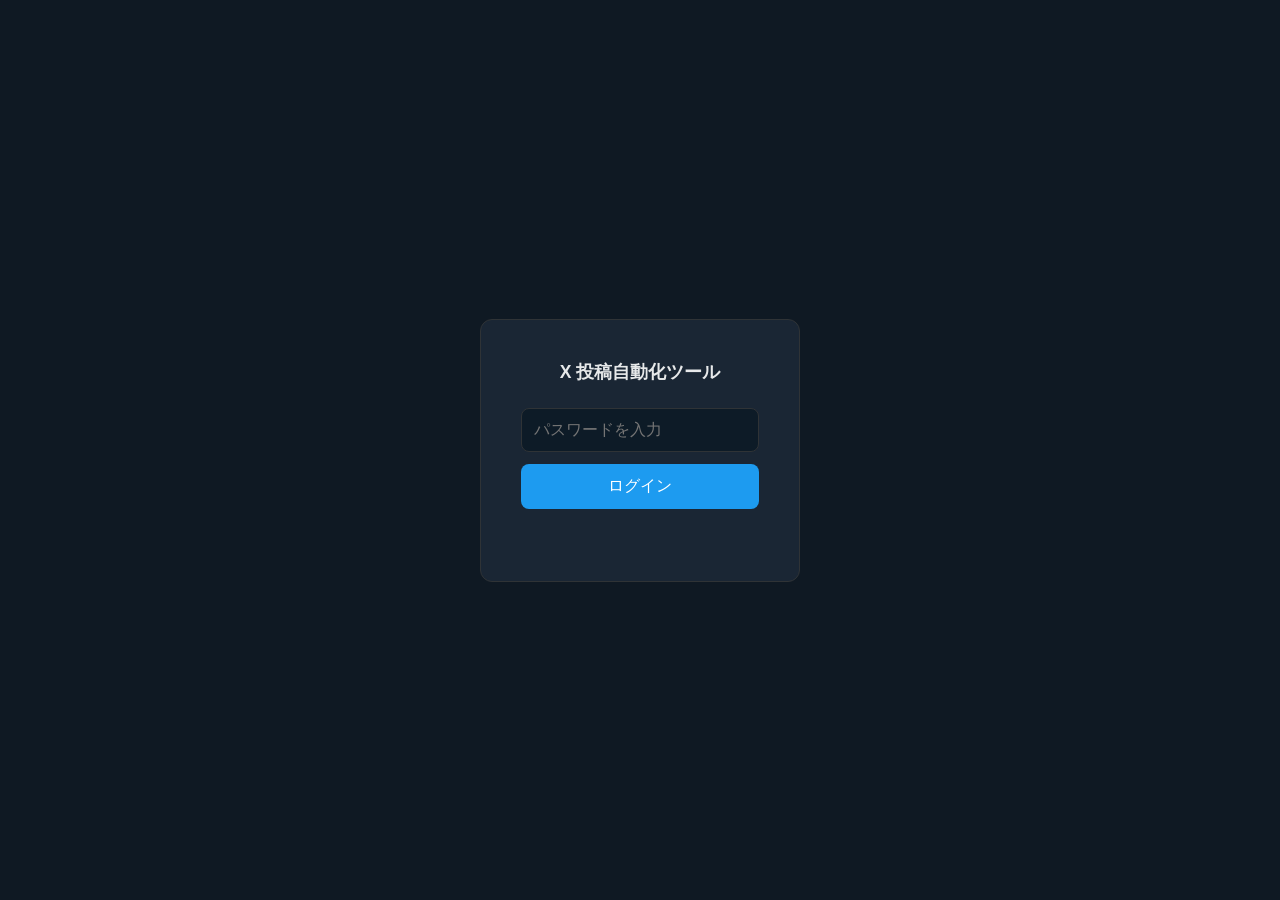
<file: frontend/index.html>
<!DOCTYPE html>
<html lang="ja">
<head>
  <meta charset="UTF-8" />
  <meta name="viewport" content="width=device-width, initial-scale=1.0" />
  <title>X 投稿自動化ツール</title>
  <link rel="stylesheet" href="css/styles.css" />
</head>
<body>

  <!-- Loading overlay -->
  <div id="loading-overlay">
    <div class="spinner"></div>
  </div>

  <!-- Toast container -->
  <div id="toast-container"></div>

  <!-- Navbar -->
  <nav class="navbar">
    <span class="navbar-title">X 投稿自動化ツール</span>
    <span id="health-indicator" class="health-dot" title="バックエンド状態を確認中"></span>
  </nav>

  <main class="container">

    <!-- Section 1: Goal Setup -->
    <section class="card">
      <h2>ゴールを設定する</h2>
      <form id="goal-form">
        <div class="form-group">
          <label for="goal-input">目標・目的 <span class="required">*</span></label>
          <textarea
            id="goal-input"
            placeholder="例: Pythonエンジニア向けにフォロワーを増やしたい"
            rows="3"
            required
          ></textarea>
        </div>
        <div class="form-group">
          <label for="context-input">追加コンテキスト（任意）</label>
          <textarea
            id="context-input"
            placeholder="例: 今日はFastAPIのTipsについて投稿したい"
            rows="2"
          ></textarea>
        </div>
        <div class="form-group form-group-inline">
          <label for="count-input">候補数</label>
          <input id="count-input" type="number" min="1" max="5" value="3" />
        </div>
        <button type="submit" class="btn btn-primary">ツイート候補を生成</button>
      </form>
    </section>

    <!-- Section 2: Tweet Cards -->
    <section id="tweets-section" style="display:none;">
      <h2>ツイート候補</h2>
      <div id="tweet-cards" class="tweet-grid"></div>
    </section>

    <!-- Section: Auto Post -->
    <section class="card">
      <h2>自動投稿設定</h2>
      <form id="autopost-form">
        <div class="form-group">
          <label for="autopost-goal">ゴール <span class="required">*</span></label>
          <textarea
            id="autopost-goal"
            placeholder="例: Pythonエンジニア向けにフォロワーを増やしたい"
            rows="2"
          ></textarea>
        </div>
        <div class="form-group form-group-inline">
          <label for="autopost-times">1日の投稿回数</label>
          <input id="autopost-times" type="number" min="1" max="5" value="2" style="width:70px;" />
        </div>
        <div class="form-group form-group-inline">
          <label>投稿時間帯</label>
          <input id="autopost-start" type="number" min="0" max="23" value="8" style="width:70px;" />
          <span style="color:var(--text-muted)">時〜</span>
          <input id="autopost-end" type="number" min="0" max="23" value="22" style="width:70px;" />
          <span style="color:var(--text-muted)">時</span>
        </div>
        <button type="submit" class="btn btn-primary">自動投稿を追加</button>
      </form>
      <div id="autopost-list" class="autopost-list" style="margin-top:16px;"></div>
    </section>

    <!-- Section: Analytics -->
    <section class="card" id="analytics-section" style="display:none;">
      <div style="display:flex;align-items:center;margin-bottom:16px;">
        <h2 style="margin-bottom:0;flex:1;">エンゲージメント分析</h2>
        <span id="follower-count" style="font-size:0.85rem;color:var(--text-muted);"></span>
      </div>
      <div id="top-tweets-list"></div>
    </section>

    <!-- Section 4: Queue -->
    <section class="card queue-section">
      <div class="queue-header-row">
        <h2 id="queue-header">スケジュール済みツイート</h2>
        <button id="refresh-queue" class="btn btn-ghost" title="更新">↻</button>
      </div>
      <table class="queue-table">
        <thead>
          <tr>
            <th>内容</th>
            <th>投稿予定日時</th>
            <th>ステータス</th>
            <th>操作</th>
          </tr>
        </thead>
        <tbody id="queue-body">
          <tr><td colspan="4" class="empty-state">スケジュールはありません</td></tr>
        </tbody>
      </table>
    </section>

  </main>

  <script type="module" src="js/app.js"></script>
</body>
</html>
</file>
<file: frontend/css/styles.css>
:root {
  --bg: #0f1923;
  --bg-card: #1a2634;
  --bg-input: #0d1b27;
  --accent: #1d9bf0;
  --accent-hover: #1a8cd8;
  --danger: #e0245e;
  --text: #e7e9ea;
  --text-muted: #8b98a5;
  --border: #2f3336;
  --radius: 12px;
}

* { box-sizing: border-box; margin: 0; padding: 0; }

body {
  background: var(--bg);
  color: var(--text);
  font-family: -apple-system, BlinkMacSystemFont, "Segoe UI", sans-serif;
  min-height: 100vh;
}

/* Navbar */
.navbar {
  background: var(--bg-card);
  border-bottom: 1px solid var(--border);
  padding: 14px 24px;
  display: flex;
  align-items: center;
  gap: 12px;
  position: sticky;
  top: 0;
  z-index: 100;
}

.navbar-title {
  font-size: 1.1rem;
  font-weight: 700;
  flex: 1;
}

.health-dot {
  width: 10px;
  height: 10px;
  border-radius: 50%;
  background: var(--text-muted);
  transition: background 0.3s;
  cursor: help;
}
.health-dot.healthy { background: #00ba7c; }
.health-dot.unhealthy { background: var(--danger); }

/* Container */
.container {
  max-width: 800px;
  margin: 0 auto;
  padding: 24px 16px;
  display: flex;
  flex-direction: column;
  gap: 24px;
}

/* Cards */
.card {
  background: var(--bg-card);
  border: 1px solid var(--border);
  border-radius: var(--radius);
  padding: 24px;
}

h2 {
  font-size: 1.1rem;
  font-weight: 700;
  margin-bottom: 16px;
  color: var(--text);
}

/* Forms */
.form-group {
  margin-bottom: 16px;
}

.form-group-inline {
  display: flex;
  align-items: center;
  gap: 12px;
}

.form-group-inline input {
  width: 70px;
}

label {
  display: block;
  font-size: 0.85rem;
  font-weight: 600;
  color: var(--text-muted);
  margin-bottom: 6px;
}

.required { color: var(--accent); }

textarea, input[type="number"], input[type="datetime-local"] {
  width: 100%;
  background: var(--bg-input);
  border: 1px solid var(--border);
  border-radius: 8px;
  color: var(--text);
  padding: 10px 12px;
  font-size: 0.95rem;
  resize: vertical;
  transition: border-color 0.2s;
}

textarea:focus, input:focus {
  outline: none;
  border-color: var(--accent);
}

/* Buttons */
.btn {
  display: inline-block;
  padding: 9px 18px;
  border: none;
  border-radius: 20px;
  font-size: 0.9rem;
  font-weight: 700;
  cursor: pointer;
  transition: background 0.2s, opacity 0.2s;
}

.btn:disabled { opacity: 0.5; cursor: not-allowed; }

.btn-primary { background: var(--accent); color: #fff; }
.btn-primary:hover:not(:disabled) { background: var(--accent-hover); }

.btn-secondary { background: transparent; color: var(--accent); border: 1px solid var(--accent); }
.btn-secondary:hover { background: rgba(29,155,240,.1); }

.btn-accent { background: #00ba7c; color: #fff; }
.btn-accent:hover { background: #00a06a; }

.btn-danger { background: var(--danger); color: #fff; }
.btn-danger:hover { background: #c41e52; }

.btn-ghost { background: transparent; color: var(--text-muted); font-size: 1.1rem; padding: 6px 10px; }
.btn-ghost:hover { color: var(--text); }

.btn-sm { padding: 5px 12px; font-size: 0.8rem; }

/* Tweet grid */
.tweet-grid {
  display: grid;
  grid-template-columns: repeat(auto-fit, minmax(300px, 1fr));
  gap: 16px;
}

.tweet-card {
  background: var(--bg-card);
  border: 1px solid var(--border);
  border-radius: var(--radius);
  padding: 16px;
  display: flex;
  flex-direction: column;
  gap: 10px;
  transition: border-color 0.2s;
}

.tweet-card.posted { border-color: #00ba7c; opacity: 0.7; }

.tweet-text {
  min-height: 80px;
  background: var(--bg-input);
  border: 1px solid var(--border);
  border-radius: 8px;
  padding: 10px;
  font-size: 0.95rem;
  line-height: 1.5;
  outline: none;
  white-space: pre-wrap;
}

.tweet-text:focus { border-color: var(--accent); }

.char-counter {
  font-size: 0.78rem;
  color: var(--text-muted);
  text-align: right;
}

.char-counter.over-limit { color: var(--danger); font-weight: 700; }

.card-actions {
  display: flex;
  gap: 8px;
  flex-wrap: wrap;
}

/* Schedule panel */
.schedule-panel {
  background: var(--bg);
  border: 1px solid var(--border);
  border-radius: 8px;
  padding: 12px;
  display: flex;
  flex-direction: column;
  gap: 8px;
}

/* Queue */
.queue-section { padding: 24px; }

.queue-header-row {
  display: flex;
  align-items: center;
  margin-bottom: 16px;
}

.queue-header-row h2 { margin-bottom: 0; flex: 1; }

.queue-table {
  width: 100%;
  border-collapse: collapse;
  font-size: 0.88rem;
}

.queue-table th {
  text-align: left;
  color: var(--text-muted);
  font-weight: 600;
  padding: 8px 10px;
  border-bottom: 1px solid var(--border);
}

.queue-table td {
  padding: 10px;
  border-bottom: 1px solid var(--border);
  vertical-align: middle;
}

.queue-content { max-width: 250px; }

.empty-state {
  text-align: center;
  color: var(--text-muted);
  padding: 24px !important;
}

/* Toast */
#toast-container {
  position: fixed;
  bottom: 24px;
  right: 24px;
  display: flex;
  flex-direction: column;
  gap: 8px;
  z-index: 9999;
}

.toast {
  background: var(--bg-card);
  border: 1px solid var(--border);
  border-radius: 8px;
  padding: 12px 16px;
  font-size: 0.88rem;
  max-width: 320px;
  opacity: 0;
  transform: translateX(20px);
  transition: opacity 0.3s, transform 0.3s;
}

.toast.show { opacity: 1; transform: translateX(0); }
.toast-success { border-left: 3px solid #00ba7c; }
.toast-error { border-left: 3px solid var(--danger); }
.toast-info { border-left: 3px solid var(--accent); }

/* Loading overlay */
#loading-overlay {
  display: none;
  position: fixed;
  inset: 0;
  background: rgba(0,0,0,0.5);
  z-index: 9000;
  align-items: center;
  justify-content: center;
}

.spinner {
  width: 40px;
  height: 40px;
  border: 3px solid var(--border);
  border-top-color: var(--accent);
  border-radius: 50%;
  animation: spin 0.8s linear infinite;
}

@keyframes spin { to { transform: rotate(360deg); } }

/* Auto-post list */
.autopost-list { display: flex; flex-direction: column; gap: 10px; }

.autopost-item {
  display: flex;
  align-items: center;
  gap: 12px;
  background: var(--bg);
  border: 1px solid var(--border);
  border-radius: 8px;
  padding: 12px 14px;
}

.autopost-info { flex: 1; min-width: 0; }

.autopost-goal-text {
  font-size: 0.92rem;
  color: var(--text);
  white-space: nowrap;
  overflow: hidden;
  text-overflow: ellipsis;
}

.autopost-meta { font-size: 0.78rem; color: var(--text-muted); margin-top: 3px; }

.autopost-actions { display: flex; align-items: center; gap: 10px; flex-shrink: 0; }

/* Toggle switch */
.toggle-switch { position: relative; display: inline-block; width: 40px; height: 22px; cursor: pointer; }
.toggle-switch input { opacity: 0; width: 0; height: 0; }
.toggle-slider {
  position: absolute; inset: 0;
  background: var(--border);
  border-radius: 22px;
  transition: background 0.2s;
}
.toggle-slider::before {
  content: "";
  position: absolute;
  width: 16px; height: 16px;
  left: 3px; top: 3px;
  background: #fff;
  border-radius: 50%;
  transition: transform 0.2s;
}
.toggle-switch input:checked + .toggle-slider { background: var(--accent); }
.toggle-switch input:checked + .toggle-slider::before { transform: translateX(18px); }

/* Analytics */
.analytics-tweet {
  background: var(--bg);
  border: 1px solid var(--border);
  border-radius: 8px;
  padding: 12px 14px;
  margin-bottom: 8px;
}

.analytics-content { font-size: 0.9rem; margin-bottom: 6px; line-height: 1.5; }

.analytics-metrics {
  display: flex;
  gap: 16px;
  font-size: 0.8rem;
  color: var(--text-muted);
}

/* Responsive */
@media (max-width: 600px) {
  .tweet-grid { grid-template-columns: 1fr; }
  .queue-table th:nth-child(2), .queue-table td:nth-child(2) { display: none; }
}
</file>
